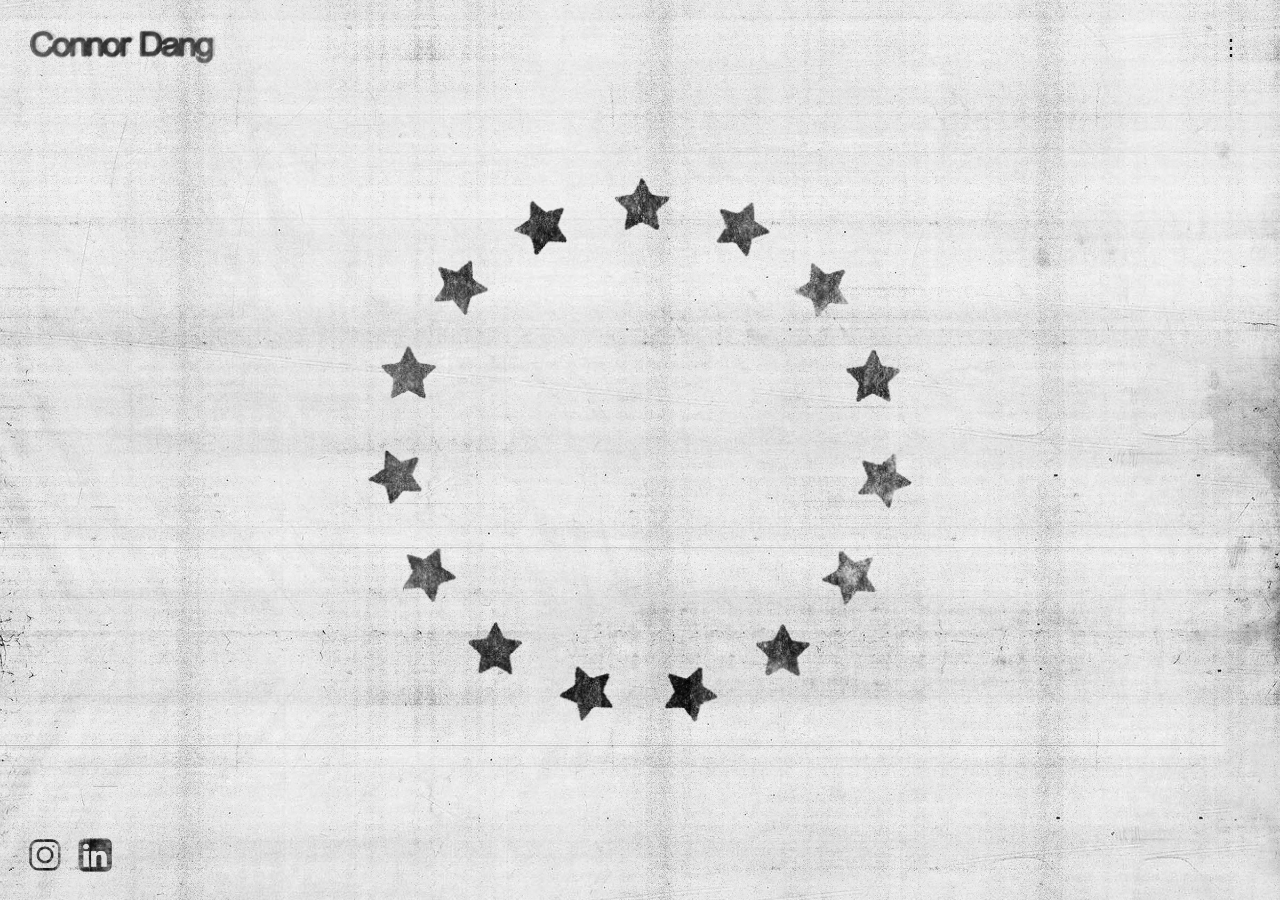
<file: index.html>
<!DOCTYPE html>
<html lang="en">
<head>
<meta charset="UTF-8">
<meta name="viewport" content="width=device-width, initial-scale=1.0">
<title>Connor Dang</title>
<link rel="stylesheet" href="css/style.css">
</head>
<body>

<a href="index.html" class="name-banner">
  <img src="assets/name-banner.png" alt="Connor Dang">
</a>

<div class="menu">
  <button class="menu-toggle" aria-label="Menu">&#8942;</button>
  <div class="menu-dropdown">
    <a href="index.html">Home</a>
    <a href="work.html">Work</a>
    <a href="about.html">About</a>
    <a href="contact.html">Contact</a>
  </div>
</div>

<div class="paper-page">
  <div class="star-ring-wrap">
    <img src="assets/star-ring.png" alt="">

    <!-- Star 1 (top center) -> Work -->
    <a class="star-hotspot" href="work.html" style="left:50.31%; top:7.71%;">
      <span class="star-label">work</span>
    </a>

    <!-- Star 6 clockwise -> About -->
    <a class="star-hotspot" href="about.html" style="left:86.60%; top:72.01%;">
      <span class="star-label">about</span>
    </a>

    <!-- Star 11 clockwise -> Contact -->
    <a class="star-hotspot" href="contact.html" style="left:13.13%; top:71.50%;">
      <span class="star-label">contact</span>
    </a>
  </div>
</div>

<div class="social-icons">
  <a href="https://instagram.com/dig1talprint" target="_blank" rel="noopener" aria-label="Instagram">
    <img src="assets/instagram-icon.png" alt="Instagram">
  </a>
  <a href="https://www.linkedin.com/in/connorcdang/" target="_blank" rel="noopener" aria-label="LinkedIn">
    <img src="assets/linkedin-icon.png" alt="LinkedIn">
  </a>
</div>

<script src="js/main.js"></script>

<!-- Netlify Identity: lets an invite/reset-password link that lands on the
     home page pop the login widget automatically, then send you to the
     Work-page editor at /admin/. -->
<script src="https://identity.netlify.com/v1/netlify-identity-widget.js"></script>
<script>
  if (window.netlifyIdentity) {
    window.netlifyIdentity.on("init", (user) => {
      if (!user) {
        window.netlifyIdentity.on("login", () => {
          document.location.href = "/admin/";
        });
      }
    });
  }
</script>
</body>
</html>
</file>
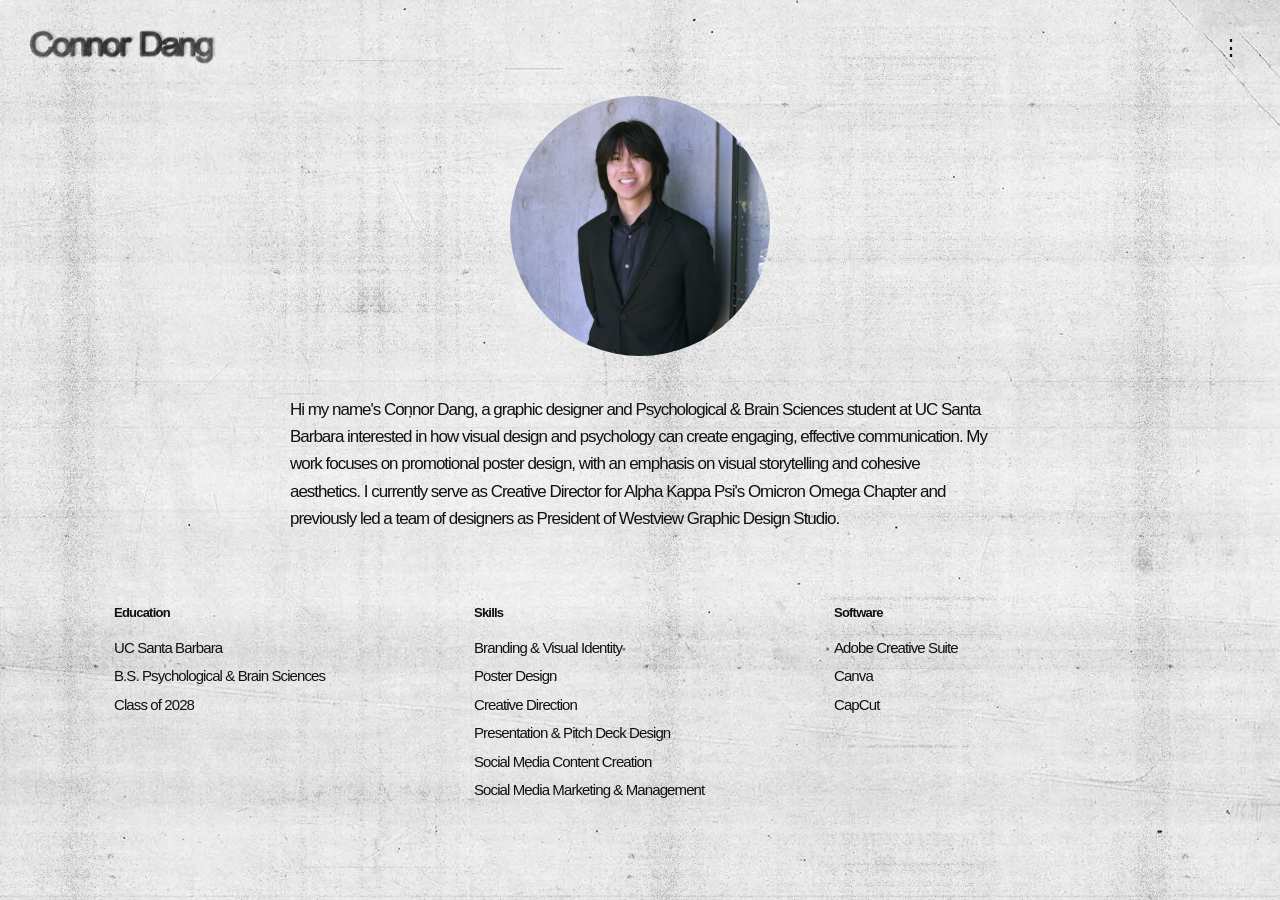
<file: about.html>
<!DOCTYPE html>
<html lang="en">
<head>
<meta charset="UTF-8">
<meta name="viewport" content="width=device-width, initial-scale=1.0">
<title>About — Connor Dang</title>
<link rel="stylesheet" href="css/style.css">
</head>
<body>

<a href="index.html" class="name-banner">
  <img src="assets/name-banner.png" alt="Connor Dang">
</a>

<div class="menu">
  <button class="menu-toggle" aria-label="Menu">&#8942;</button>
  <div class="menu-dropdown">
    <a href="index.html">Home</a>
    <a href="work.html">Work</a>
    <a href="about.html">About</a>
    <a href="contact.html">Contact</a>
  </div>
</div>

<div class="white-page">
  <div class="about-content">

    <img class="headshot" src="assets/headshot.jpg" alt="Connor Dang">

    <p class="about-bio">
      Hi my name's Connor Dang, a graphic designer and Psychological &amp; Brain Sciences
      student at UC Santa Barbara interested in how visual design and psychology can
      create engaging, effective communication. My work focuses on promotional poster
      design, with an emphasis on visual storytelling and cohesive aesthetics. I
      currently serve as Creative Director for Alpha Kappa Psi's Omicron Omega Chapter
      and previously led a team of designers as President of Westview Graphic Design
      Studio.
    </p>

    <div class="about-columns">
      <div class="about-col--education">
        <h3>Education</h3>
        <ul>
          <li>UC Santa&nbsp;Barbara</li>
          <li>B.S. Psychological &amp; Brain&nbsp;Sciences</li>
          <li>Class of 2028</li>
        </ul>
      </div>

      <div class="about-col--skills">
        <h3>Skills</h3>
        <ul>
          <li>Branding &amp; Visual Identity</li>
          <li>Poster Design</li>
          <li>Creative Direction</li>
          <li>Presentation &amp; Pitch Deck Design</li>
          <li>Social Media Content Creation</li>
          <li>Social Media Marketing &amp; Management</li>
        </ul>
      </div>

      <div class="about-col--software">
        <h3>Software</h3>
        <ul>
          <li>Adobe Creative Suite</li>
          <li>Canva</li>
          <li>CapCut</li>
        </ul>
      </div>
    </div>

  </div>
</div>

<script src="js/main.js"></script>
</body>
</html>
</file>
<file: css/style.css>
/* ============================================
   Connor Dang Portfolio — Shared Styles
   ============================================ */

* {
  box-sizing: border-box;
}

html, body {
  margin: 0;
  padding: 0;
  font-family: "Helvetica Neue", Helvetica, Arial, sans-serif;
  color: #111;
}

a {
  color: inherit;
  text-decoration: none;
}

img {
  max-width: 100%;
  display: block;
}

/* ---------- Name banner (all pages) ---------- */
.name-banner {
  position: fixed;
  top: 28px;
  left: 28px;
  width: 190px;
  z-index: 100;
  transition: opacity 0.2s ease;
}

.name-banner:hover {
  opacity: 0.7;
}

.name-banner img {
  width: 100%;
  height: auto;
}

/* ---------- 3-dot menu (all pages, top-right) ---------- */
.menu {
  position: fixed;
  top: 28px;
  right: 28px;
  z-index: 200;
}

.menu-toggle {
  display: flex;
  align-items: center;
  justify-content: center;
  width: 40px;
  height: 40px;
  border: none;
  background: none;
  padding: 0;
  cursor: pointer;
  font-size: 22px;
  line-height: 1;
  letter-spacing: 2px;
  color: #111;
  font-family: Helvetica, Arial, sans-serif;
  transition: opacity 0.2s ease;
}

.menu-toggle:hover {
  opacity: 0.6;
}

.menu-dropdown {
  position: absolute;
  top: 44px;
  right: 0;
  min-width: 140px;
  background: #fff;
  border-radius: 6px;
  box-shadow: 0 4px 18px rgba(0, 0, 0, 0.15);
  padding: 8px 0;
  opacity: 0;
  transform: translateY(-6px);
  pointer-events: none;
  transition: opacity 0.18s ease, transform 0.18s ease;
}

.menu.open .menu-dropdown {
  opacity: 1;
  transform: translateY(0);
  pointer-events: auto;
}

.menu-dropdown a {
  display: block;
  padding: 10px 18px;
  font-family: Helvetica, Arial, sans-serif;
  font-weight: 700;
  letter-spacing: -0.04em;
  font-size: 15px;
  color: #111;
}

.menu-dropdown a:hover {
  background: #f2f2f2;
}

/* ---------- Paper-textured pages (landing + contact) ---------- */
.paper-page {
  position: relative;
  width: 100vw;
  height: 100vh;
  overflow: hidden;
  background-image: url("../assets/paper-texture.jpg");
  background-size: cover;
  background-position: center;
  background-repeat: no-repeat;
}

/* ---------- Star ring ---------- */
.star-ring-wrap {
  position: absolute;
  top: 50%;
  left: 50%;
  transform: translate(-50%, -50%);
  width: min(64vmin, 620px);
  aspect-ratio: 1 / 1;
}

.star-ring-wrap img {
  width: 100%;
  height: 100%;
  user-select: none;
  pointer-events: none;
}

/* Every functional star gets the same enlarged hit area (still centered on
   the star itself) so the offset label sits inside a clickable zone, not
   floating outside it. Label text is smaller and placed up and to the right
   of the star instead of directly on top of it -- same treatment for all
   three buttons (work / about / contact), positioned relative to whichever
   star it belongs to. */
.star-hotspot {
  position: absolute;
  width: 34%;
  height: 30%;
  transform: translate(-50%, -50%);
  border-radius: 50%;
  cursor: pointer;
  display: flex;
  align-items: center;
  justify-content: center;
}

.star-hotspot.static {
  cursor: default;
}

.star-label {
  position: absolute;
  top: 32%;
  left: 64%;
  transform: translate(0, -50%) scale(0.85);
  font-weight: 700;
  font-family: Helvetica, Arial, sans-serif;
  letter-spacing: -0.08em;
  font-size: clamp(16px, 2.6vmin, 26px);
  white-space: nowrap;
  opacity: 0;
  transition: opacity 0.25s ease, transform 0.25s ease;
  pointer-events: none;
}

.star-hotspot:not(.static):hover .star-label {
  opacity: 1;
  transform: translate(0, -50%) scale(1);
}

/* ---------- Social icons (landing + contact, bottom-left) ---------- */
.social-icons {
  position: fixed;
  bottom: 28px;
  left: 28px;
  display: flex;
  gap: 16px;
  z-index: 100;
}

.social-icons a {
  width: 34px;
  height: 34px;
  transition: opacity 0.2s ease;
}

.social-icons a:hover {
  opacity: 0.6;
}

.social-icons img {
  width: 100%;
  height: 100%;
  object-fit: contain;
}

/* ---------- Paper-textured content pages (work + about) ---------- */
.white-page {
  min-height: 100vh;
  background-color: #fff;
  background-image: url("../assets/paper-texture.jpg");
  background-repeat: repeat;
  background-size: 1600px 1600px;
  background-position: top center;
}

/* ---------- About page ---------- */
.about-content {
  padding-top: 1in;
  padding-bottom: 80px;
  max-width: 1100px;
  margin: 0 auto;
  padding-left: 24px;
  padding-right: 24px;
}

.headshot {
  width: 260px;
  height: 260px;
  border-radius: 50%;
  object-fit: cover;
  margin: 0 auto 40px;
  display: block;
}

/* All About-page text: Helvetica Regular, tight tracking */
.about-content,
.about-content * {
  font-family: Helvetica, Arial, sans-serif;
  font-weight: 400;
  letter-spacing: -0.06em;
}

.about-bio {
  text-align: left;
  font-size: 17px;
  line-height: 1.6;
  max-width: 700px;
  margin: 0 auto 60px;
}

.about-columns {
  display: grid;
  grid-template-columns: repeat(3, 1fr);
  gap: 28px;
}

.about-columns h3 {
  font-size: 13px;
  font-weight: 700;
  margin-bottom: 14px;
}

.about-columns ul {
  list-style: none;
  margin: 0;
  padding: 0;
}

.about-columns li {
  font-size: 15px;
  line-height: 1.9;
}

/* ---------- Work page ---------- */
.work-grid {
  display: grid;
  grid-template-columns: repeat(4, 1fr);
  gap: 0.1in;
  padding: 120px 0.1in 60px;
}

.work-item {
  cursor: pointer;
  overflow: hidden;
  background: #f2f2f2;
}

.work-item img {
  width: 100%;
  height: auto;
  display: block;
  transition: transform 0.3s ease;
}

.work-item:hover img {
  transform: scale(1.03);
}

@media (max-width: 900px) {
  .work-grid { grid-template-columns: repeat(2, 1fr); }
  .about-columns { grid-template-columns: 1fr; gap: 28px; }
}

/* ---------- Lightbox ---------- */
.lightbox {
  position: fixed;
  inset: 0;
  background: rgba(0, 0, 0, 0.9);
  display: none;
  align-items: center;
  justify-content: center;
  z-index: 1000;
  cursor: zoom-out;
  padding: 40px;
}

.lightbox.open {
  display: flex;
}

.lightbox-content {
  display: flex;
  flex-direction: column;
  align-items: center;
  max-width: 100%;
  max-height: 100%;
}

.lightbox img {
  max-width: 100%;
  max-height: 80vh;
  object-fit: contain;
}

.lightbox-caption {
  color: #fff;
  font-family: Helvetica, Arial, sans-serif;
  text-align: center;
  margin-top: 16px;
  max-width: 600px;
}

.lightbox-title {
  font-weight: 700;
  font-size: 16px;
  letter-spacing: -0.03em;
  margin-bottom: 6px;
}

.lightbox-description {
  font-size: 14px;
  line-height: 1.5;
  opacity: 0.85;
}

/* ---------- Work page: empty state (no pieces added yet via /admin) ---------- */
.work-empty {
  grid-column: 1 / -1;
  padding: 80px 24px;
  text-align: center;
  color: #999;
  font-family: Helvetica, Arial, sans-serif;
  font-size: 15px;
}

.work-empty a {
  text-decoration: underline;
  color: #666;
}

/* ---------- Contact page text ---------- */
/* name banner sits at top:28px, ~48px tall at 190px wide (0.253 aspect) -> bottom ~76px, plus 1in gap */
.contact-info {
  position: fixed;
  top: calc(76px + 1in);
  left: 28px;
  z-index: 100;
  font-family: Helvetica, Arial, sans-serif;
  letter-spacing: -0.06em;
  font-size: 32px;
  line-height: 0.5in;
}

.contact-info a {
  text-decoration: underline;
}

.contact-info a:hover {
  opacity: 0.6;
}
</file>
